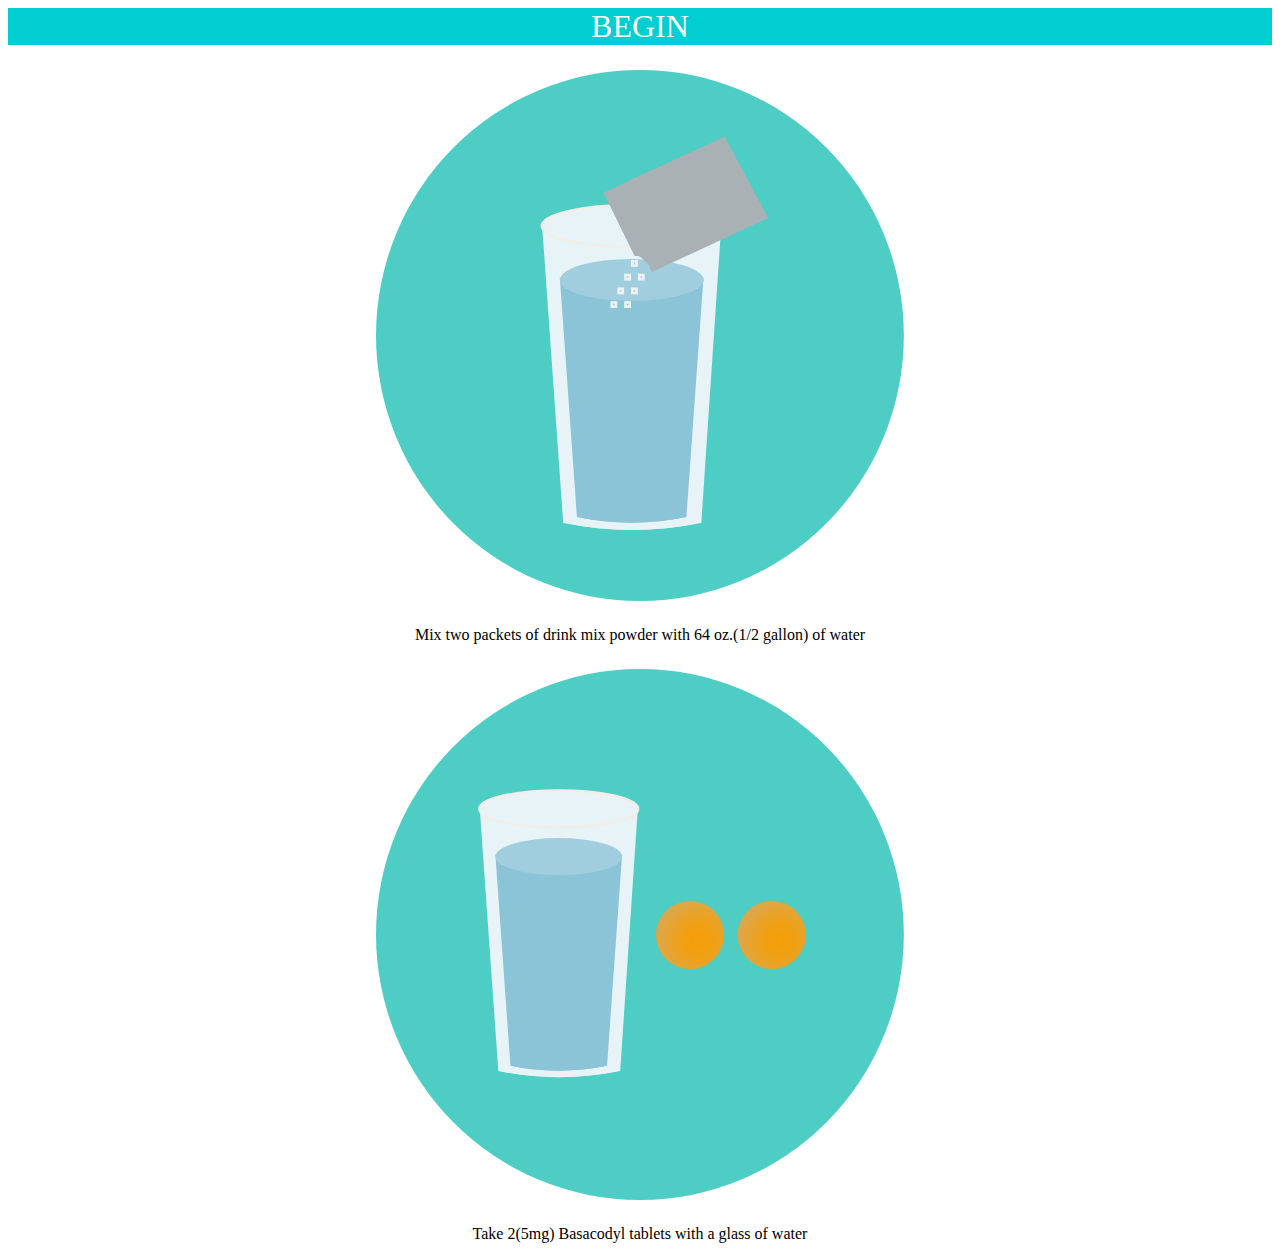
<file: index.html>
<html>
   <head>
     <style>
        body{
          background-color: #FFFFFF;
          text-align: center;
        }
        .topnav {
           background-color: #00CED1;
           overflow: hidden;
           text-align: center;
           height: auto;
           font-size: 200%;
           color: #FFFFFF;
        }
        .image{
           height: 60%;
           width: auto;
        }
        .div-center{
          margin:0 auto;
          padding-top: 2%;
          padding-bottom: 2%
        }
     </style>
     <title></title>
  </head>
  <body>
    <div class='topnav'>BEGIN</div>
    <div class='div-center'>
       <img class='image' src="icons/3pm_packet.svg" align="middle" >
    </div>
    <div>Mix two packets of drink mix powder with 64 oz.(1/2 gallon) of water</div>
    <div class='div-center'>
       <img class='image' src="icons/bisacodyl_tablets.svg" align="middle" >
    </div>
    <div>Take 2(5mg) Basacodyl tablets with a glass of water</div>
  </body>
</html>
</file>
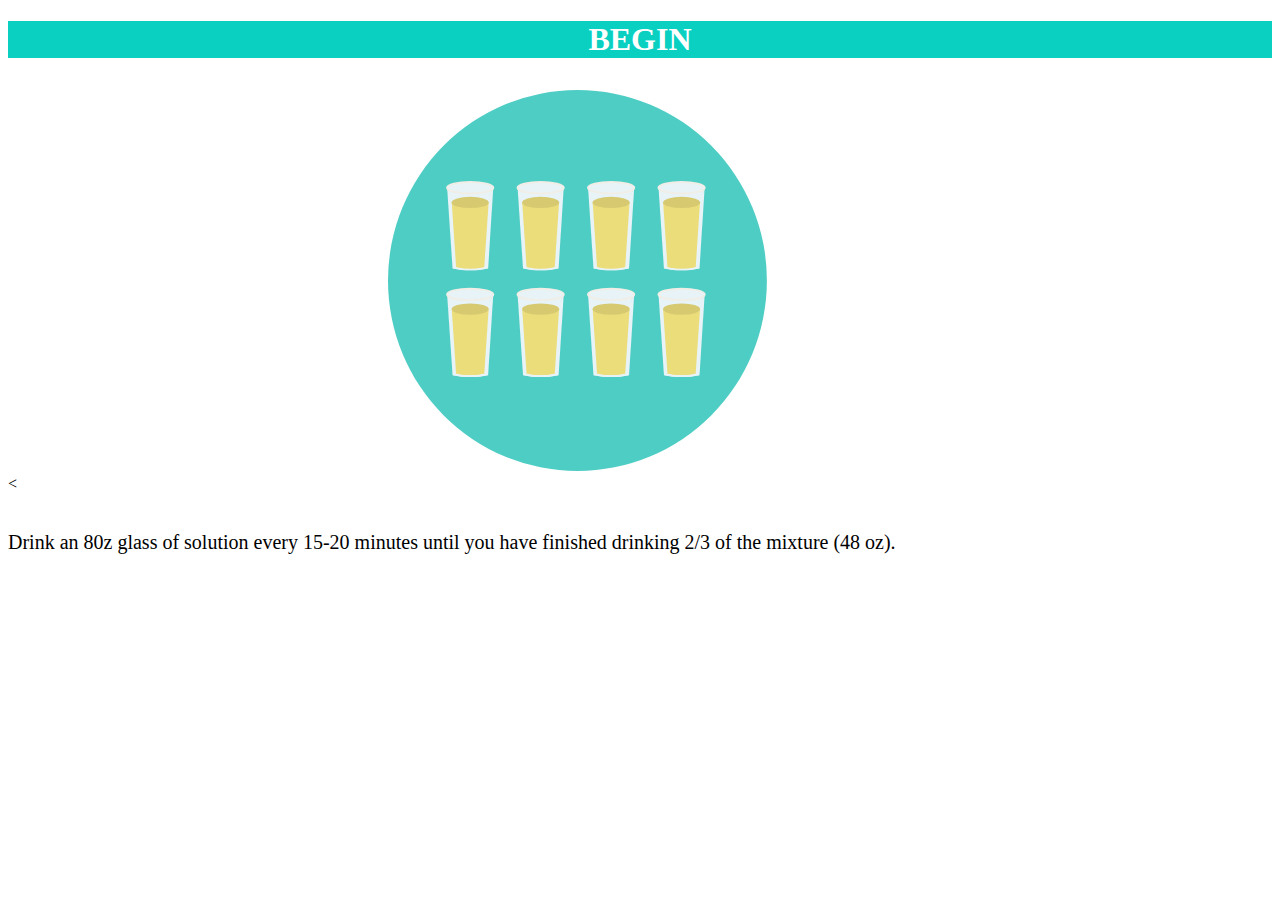
<file: 80z.html>
<!DOCTYPE html>
<html>
<head>
	<title>Images</title>
</head>
<link rel="stylesheet" type="text/css" href="css/main.css">
<body>	
<div id="header" style="background-color: #0ad0c2">
<h1><b> BEGIN </b></h1>	
</div>
<div class="container">

<div class="image col-lg-8">
<img src="icons/80z_solution.svg" style="width:30% ; height: 40%; padding: 10px 0 0 380px;">
</div>
<
</div>
<br>
<p>Drink an 80z glass of solution every 15-20 minutes until you have finished drinking 2/3 of the mixture (48 oz).</p>


</body>
</html>
</file>
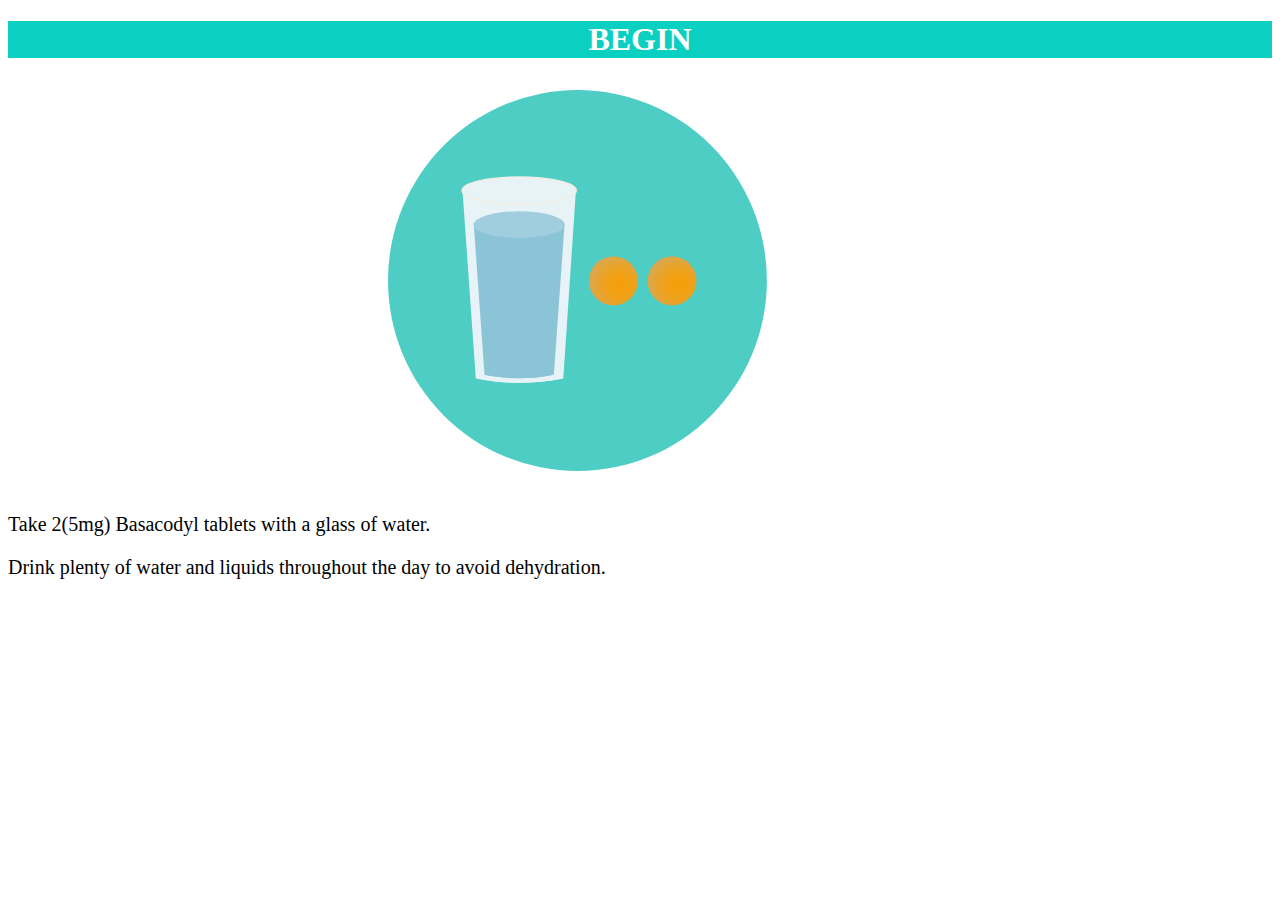
<file: bisacodyl.html>
<!DOCTYPE html>
<html>
<head>
	<title>Images</title>
</head>
<link rel="stylesheet" type="text/css" href="css/main.css">
<body>	
<div id="header" style="background-color: #0ad0c2">
<h1><b> BEGIN </b></h1>	
</div>
<div class="container">

<div class="image col-lg-8">
<img src="icons/bisacodyl_tablets.svg" style="width:30% ; height: 40%; padding: 10px 0 0 380px;">
</div>
</div>
<br>
<p>Take 2(5mg) Basacodyl tablets with a glass of water.</p>
<p>Drink plenty of water and liquids throughout the day to avoid dehydration.</p>

</body>
</html>
</file>
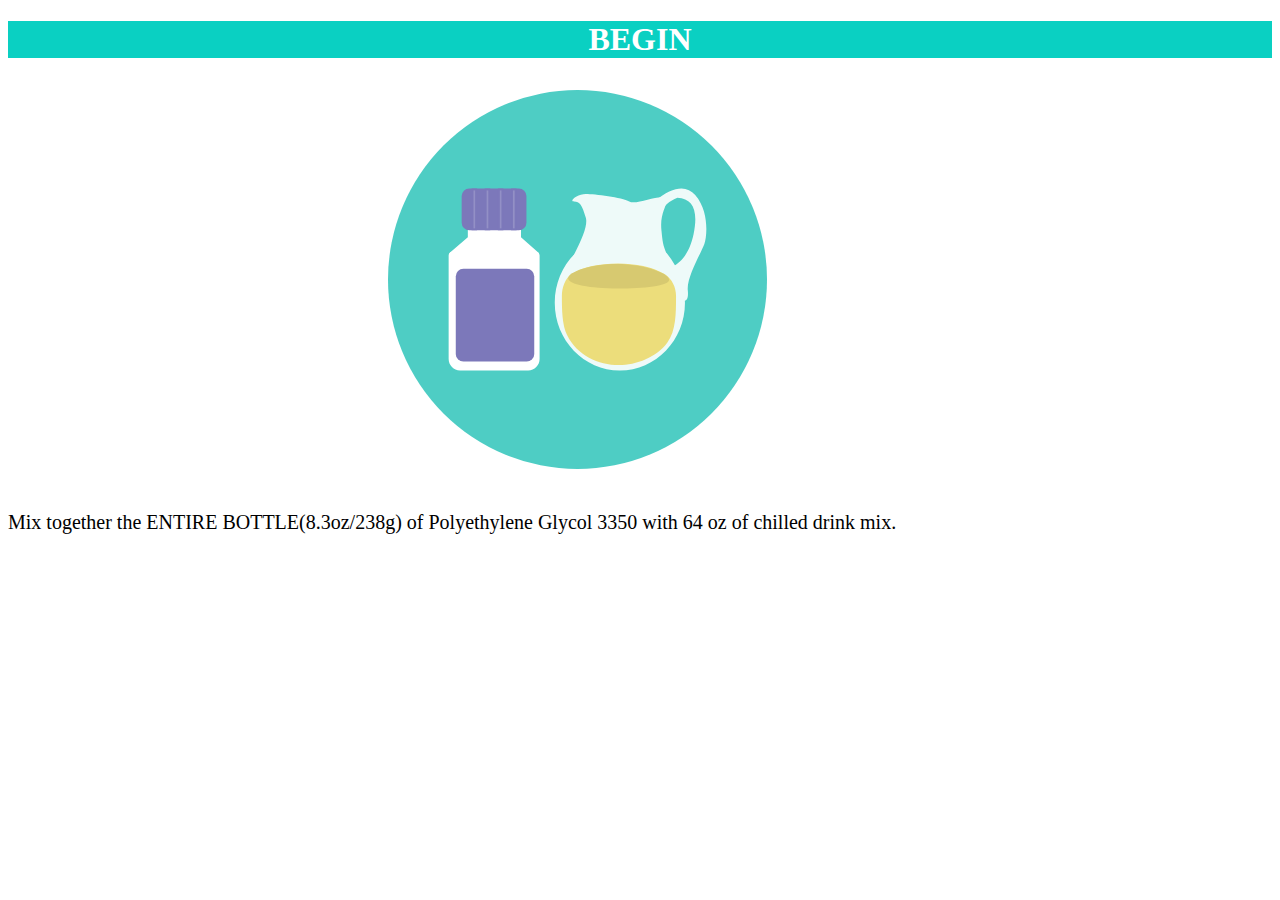
<file: glycol.html>
<!DOCTYPE html>
<html>
<head>
	<title>Images</title>
</head>
<link rel="stylesheet" type="text/css" href="css/main.css">
<body>	
<div id="header" style="background-color: #0ad0c2">
<h1><b> BEGIN </b></h1>	
</div>
<div class="container">
<div class="image col-lg-8">
<img src="icons/polyethylene_glycol.svg" style="width:30% ; height: 40% ; 
  padding: 10px 0 0 380px;">
</div>
</div>
<br>
<p>Mix together the ENTIRE BOTTLE(8.3oz/238g) of Polyethylene Glycol 3350 with 64 oz of chilled drink mix.</p>


</body>
</html>
</file>
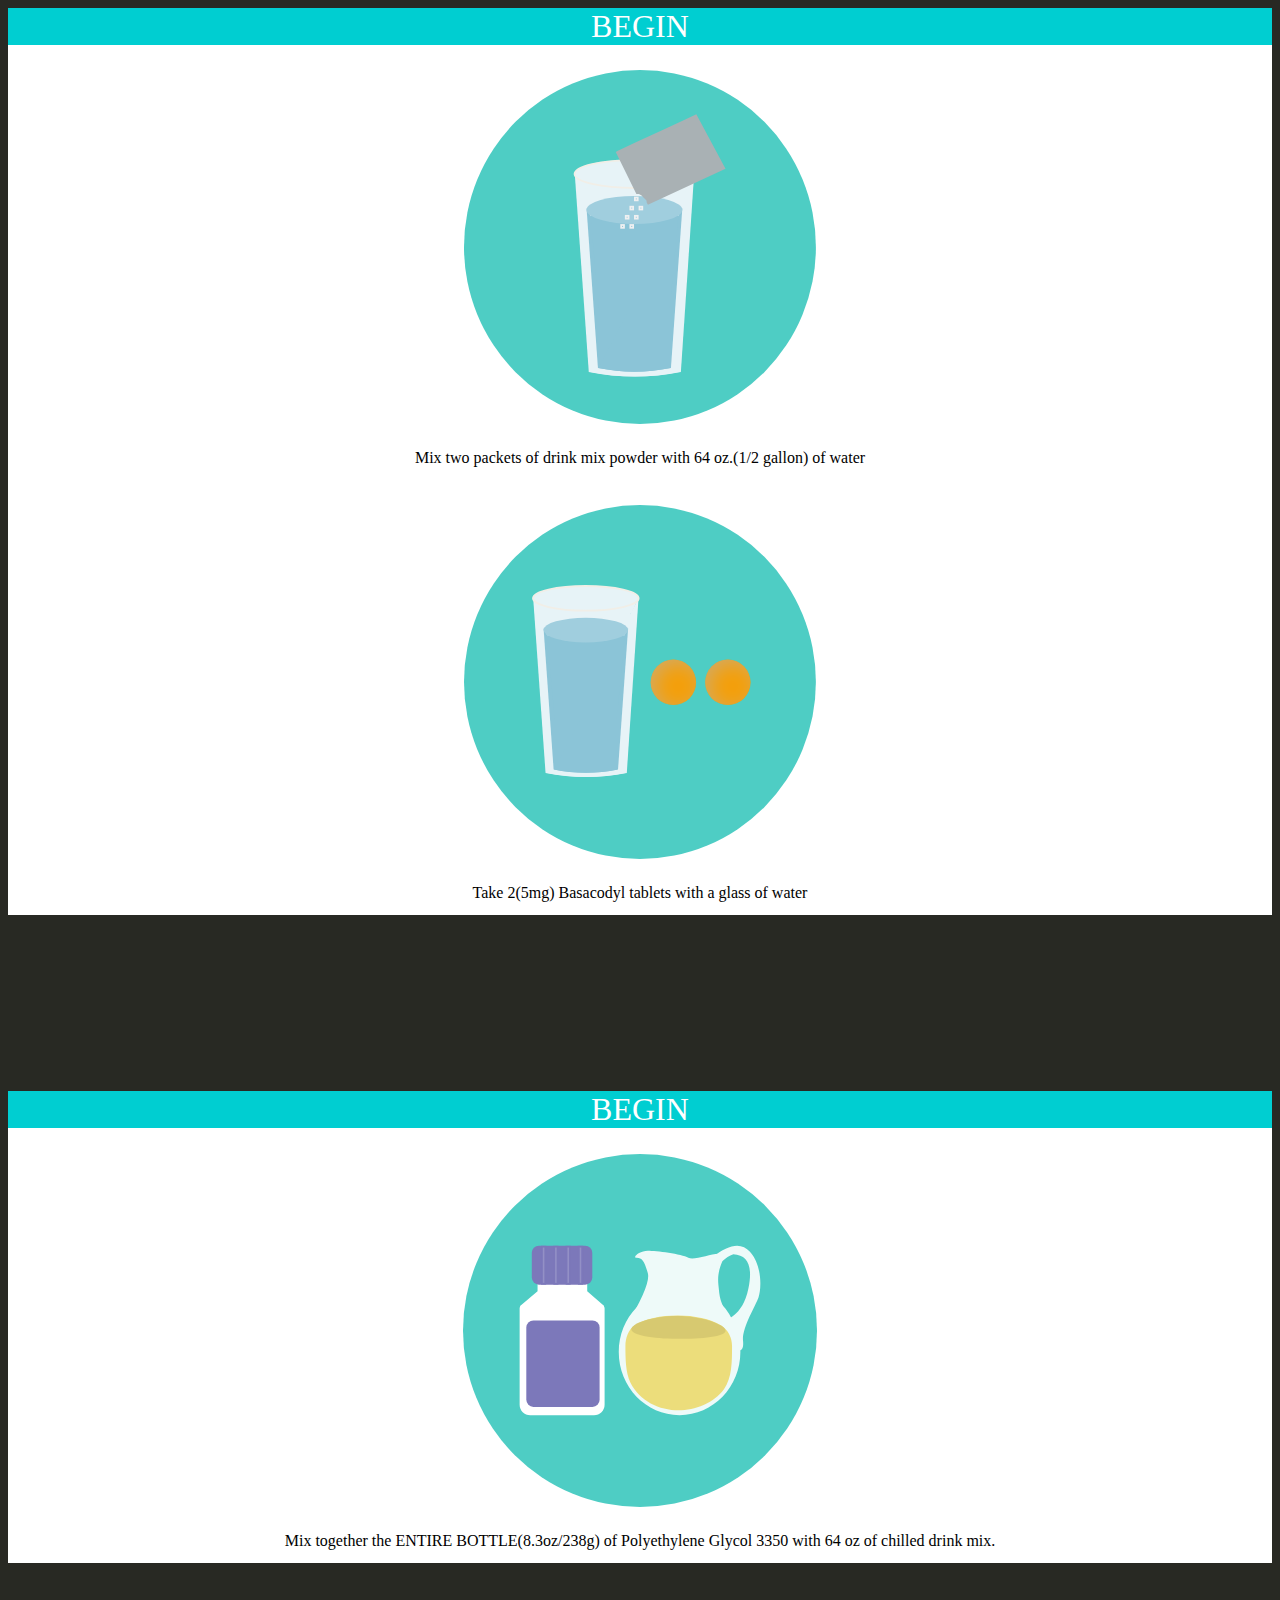
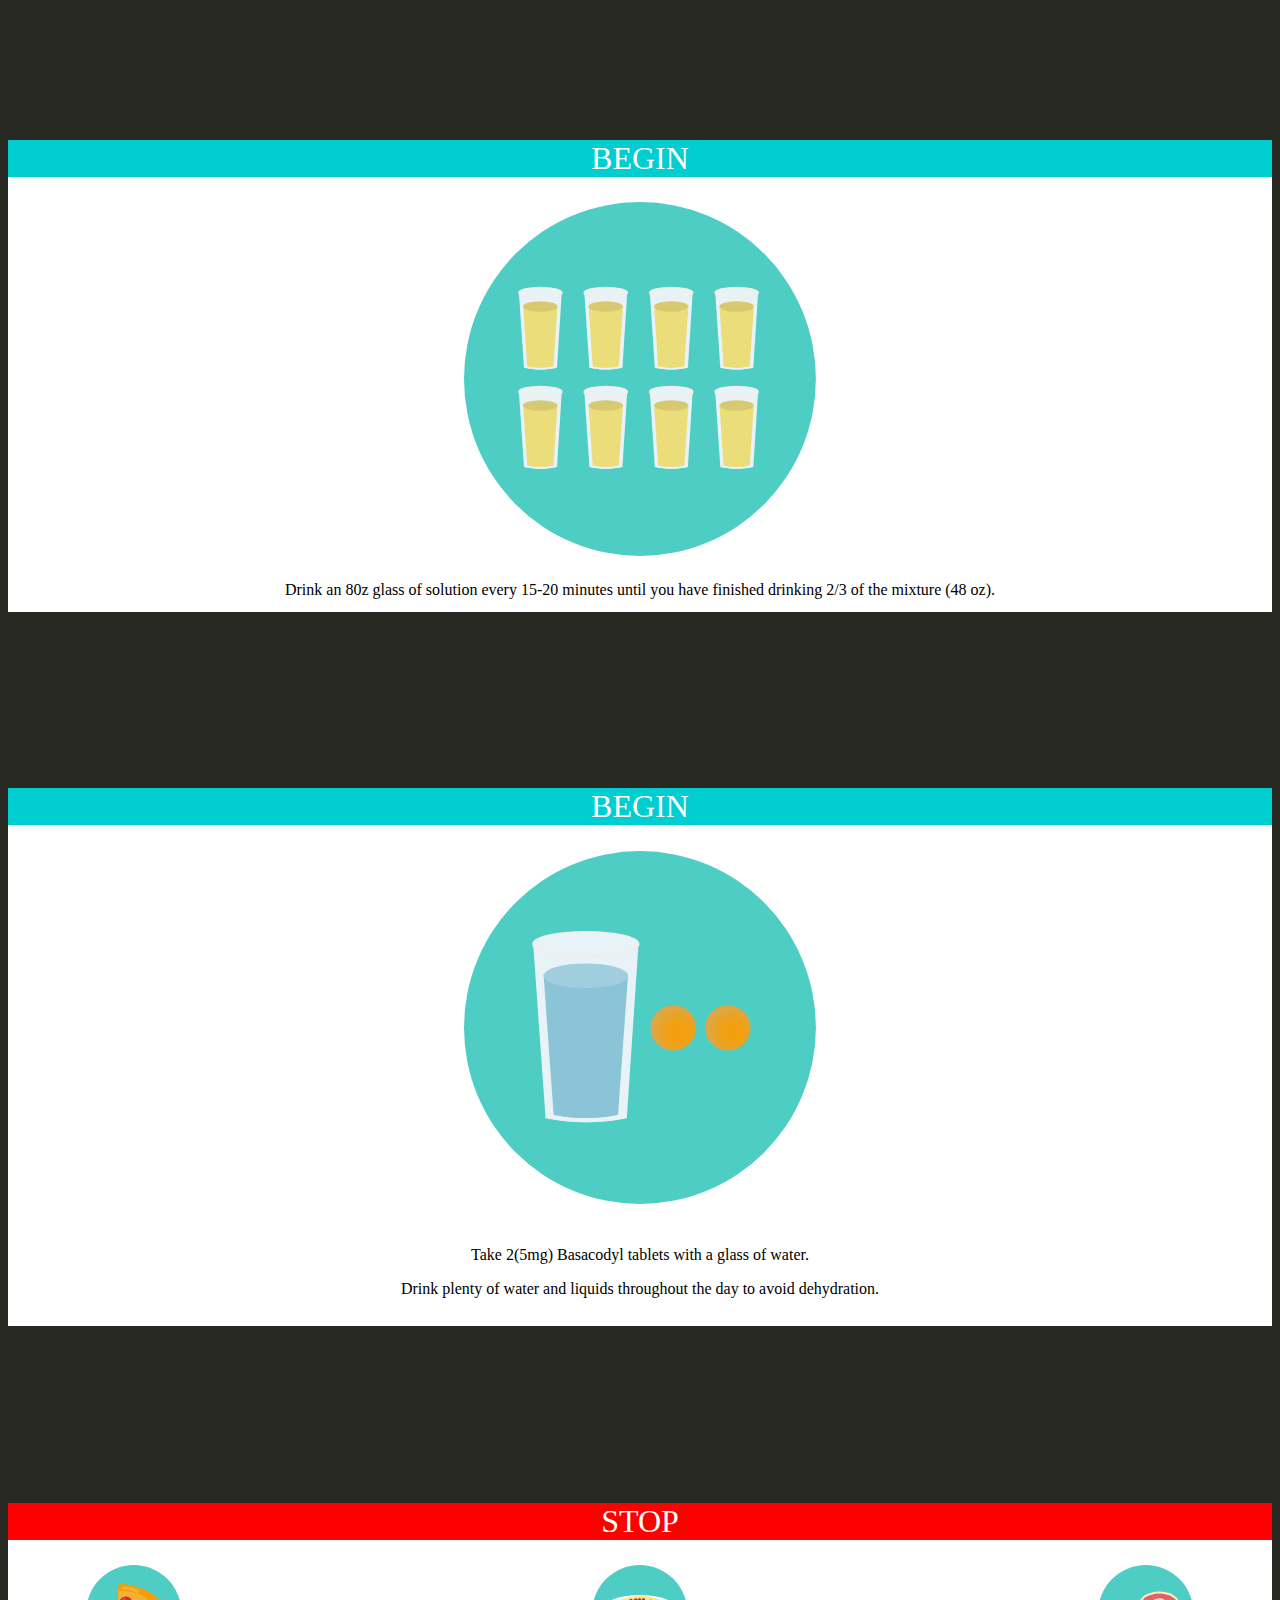
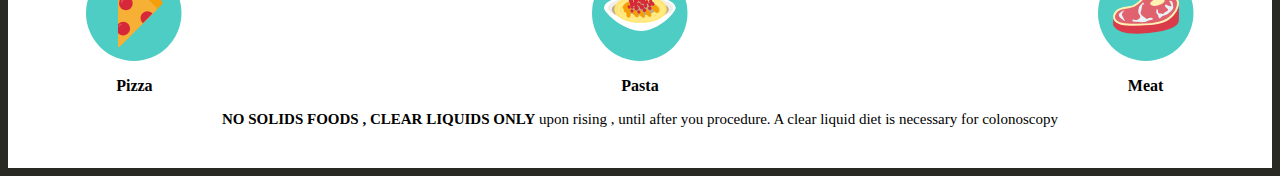
<file: main.html>
<html>
   <head>
     <style>
        body{
          background-color: #282923;
          text-align: center;
        }

       .container_wrapper {
       background-color: #ffffff;
       width: cover;
       justify-content: center;
       }    

      .empty-divider{
        height: 20%;
         background-color: #282923;

        }
        .topnav {
           background-color: #00CED1;
           overflow: hidden;
           text-align: center;
           height: auto;
           font-size: 200%;
           color: #FFFFFF;
           width: auto;
        }
        .stop{
           background-color: red;

        }
        .image{
           height: 40%;
           width: auto;
        }
        .reduced{
           height: auto;
            width: auto;
        }
        .div-center{
          margin:0 auto;
          padding-top: 2%;
          padding-bottom: 2%

        }
        .txt{
          padding-bottom: 1%
        }
        .f-l{
          float:left;
          width: 20%;
        }
        .f-r{
          float:right;
          width: 20%;
        }
        .c-center{
          width: 20%;
          margin: 0 auto;
        }
     </style>
     <title></title>
  </head>
  <body>
   <div class="container_wrapper">
    <div class='topnav'>BEGIN</div>
    <div class='div-center'>
       <img class='image' src="icons/3pm_packet.svg" align="middle" >
    </div>
    <div class='txt'>Mix two packets of drink mix powder with 64 oz.(1/2 gallon) of water</div>
    <div class='div-center'>
       <img class='image' src="icons/bisacodyl_tablets.svg" align="middle" >
    </div>
    <div class='txt'>Take 2(5mg) Basacodyl tablets with a glass of water</div>
   </div>
   <div class="empty-divider">
    
    </div>
    <div class="container_wrapper">
    <div class='topnav'>BEGIN</div>
    <div class='div-center'>
       <img class='image' src="icons/polyethylene_glycol.svg" align="middle" >
    </div>
    <div class='txt'>Mix together the ENTIRE BOTTLE(8.3oz/238g) of Polyethylene Glycol 3350 with 64 oz of chilled drink mix.</div>
   </div> 

    <div class="empty-divider">
    
    </div>
   
    <div class="container_wrapper">
    <div class='topnav'>BEGIN</div>
    <div class='div-center'>
       <img class='image top-div' src="icons/80z_solution.svg" align="middle" >
    </div>
    <div class='txt'>Drink an 80z glass of solution every 15-20 minutes until you have finished drinking 2/3 of the mixture (48 oz).</div>
   </div>
    
   <div class="empty-divider">
    
    </div>
   
   <div class="container_wrapper">
    <div class='topnav'>BEGIN</div>
    <div class='div-center'>
       <img class='image' src="icons/bisacodyl_tablets.svg" align="middle" >
    </div>
    <div class='txt'><p>Take 2(5mg) Basacodyl tablets with a glass of water.</p>
    <p>Drink plenty of water and liquids throughout the day to avoid dehydration.</p></div>
   </div>

    <div class="empty-divider">
    
    </div>

    <div class="container_wrapper">
     <div class='topnav stop' >STOP</div>
     <div class='div-center'>
     <div class="f-l">
       <img src="icons/pizza.svg" class='reduced' >
       <p><b>Pizza</b></p>
     </div>
     <div class="f-r">
     <img src="icons/meat.svg" class='reduced'>
     <p><b>Meat</b></p>
     </div>
     <div class="c-center">
     <img src="icons/pasta.svg"  class='reduced' >
    <p><b>Pasta</b></p>
    </div>
    <p id="txtInfo" style="font-size: 15px"><b>NO SOLIDS FOODS , CLEAR LIQUIDS ONLY</b> upon rising , until after you procedure. A clear liquid diet is necessary for colonoscopy</p>
    </div>
  </div>

  </body>
</html>
</file>
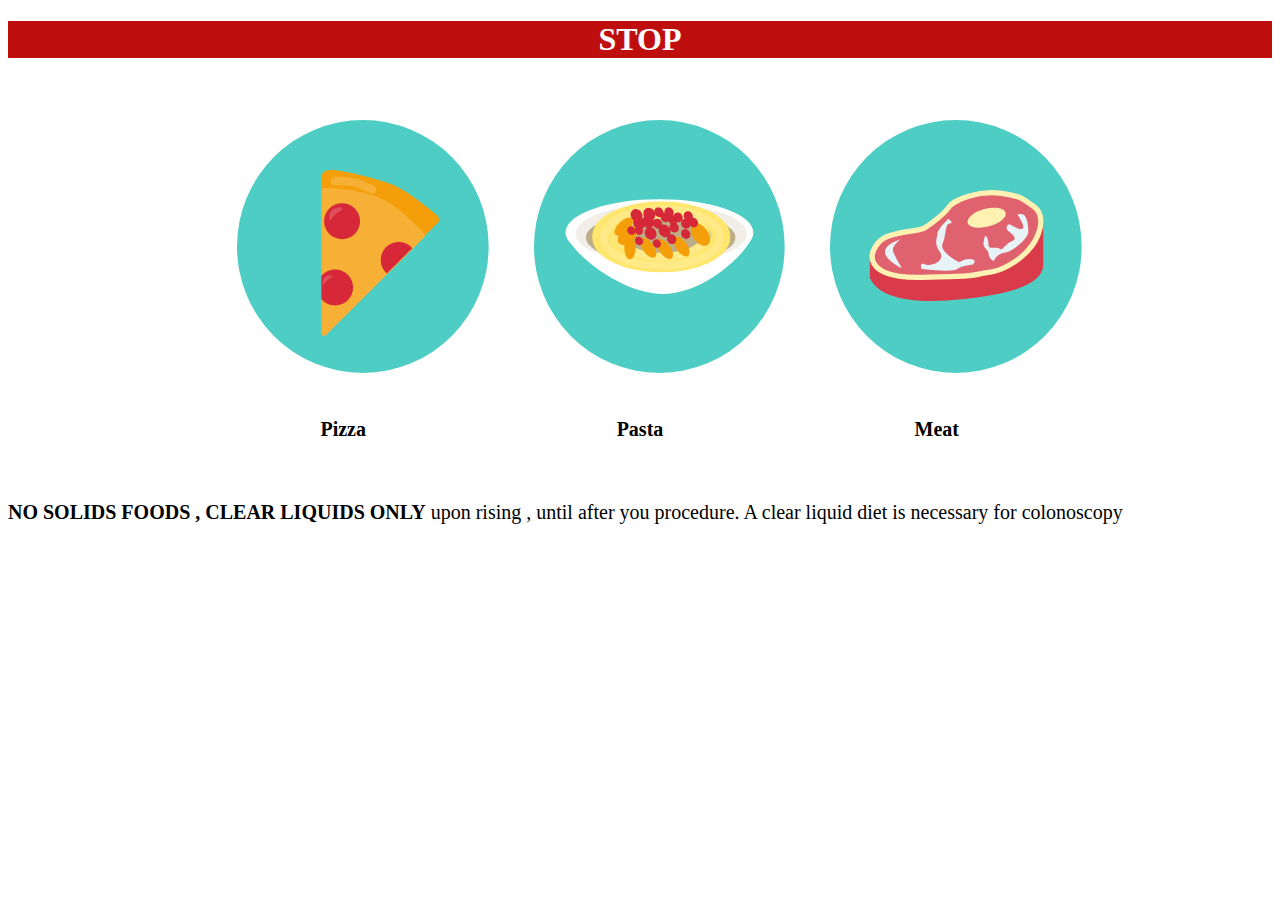
<file: stop.html>
<!DOCTYPE html>
<html>
<head>
	<title>Images</title>
</head>
<link rel="stylesheet" type="text/css" href="css/main.css">
<style type="text/css">
	.nav { 
    list-style-type: none;
    text-align: center;
    margin: 0;
    padding: 0;
}

.nav .image {
    display: inline-block;
    font-size: 20px;
   /* padding: 20px;*/
    margin: 20px;
    width:20%;
}

img{
	 width:100%;
	 padding: 20px;
}

</style>
<body>	
<div id="header">
<h1 ><b> STOP </b></h1>	
</div>
<div class="container nav">
<div class="image">
	<img src="icons/pizza.svg">
	<p><b>Pizza</b></p>
</div>
<div class="image">
	<img src="icons/pasta.svg">
	<p><b>Pasta</b></p>
</div>
<div  class="image">
	<img src="icons/meat.svg">
	<p><b>Meat</b></p>
</div>
</div>
<p id="txtInfo" style="font-size: 20px"><b>NO SOLIDS FOODS , CLEAR LIQUIDS ONLY</b> upon rising , until after you procedure. A clear liquid diet is necessary for colonoscopy</p>


</body>
</html>
</file>
<file: css/main.css>
.container {
    width: 100%;
    height: 100%;
}
/* resize images */
 
#header{
 background-color: #bf0e0e;
 color: white;
}
 #header h1{
  text-align: center;
 }

 p{
  font-size: 20px;
 }
</file>
